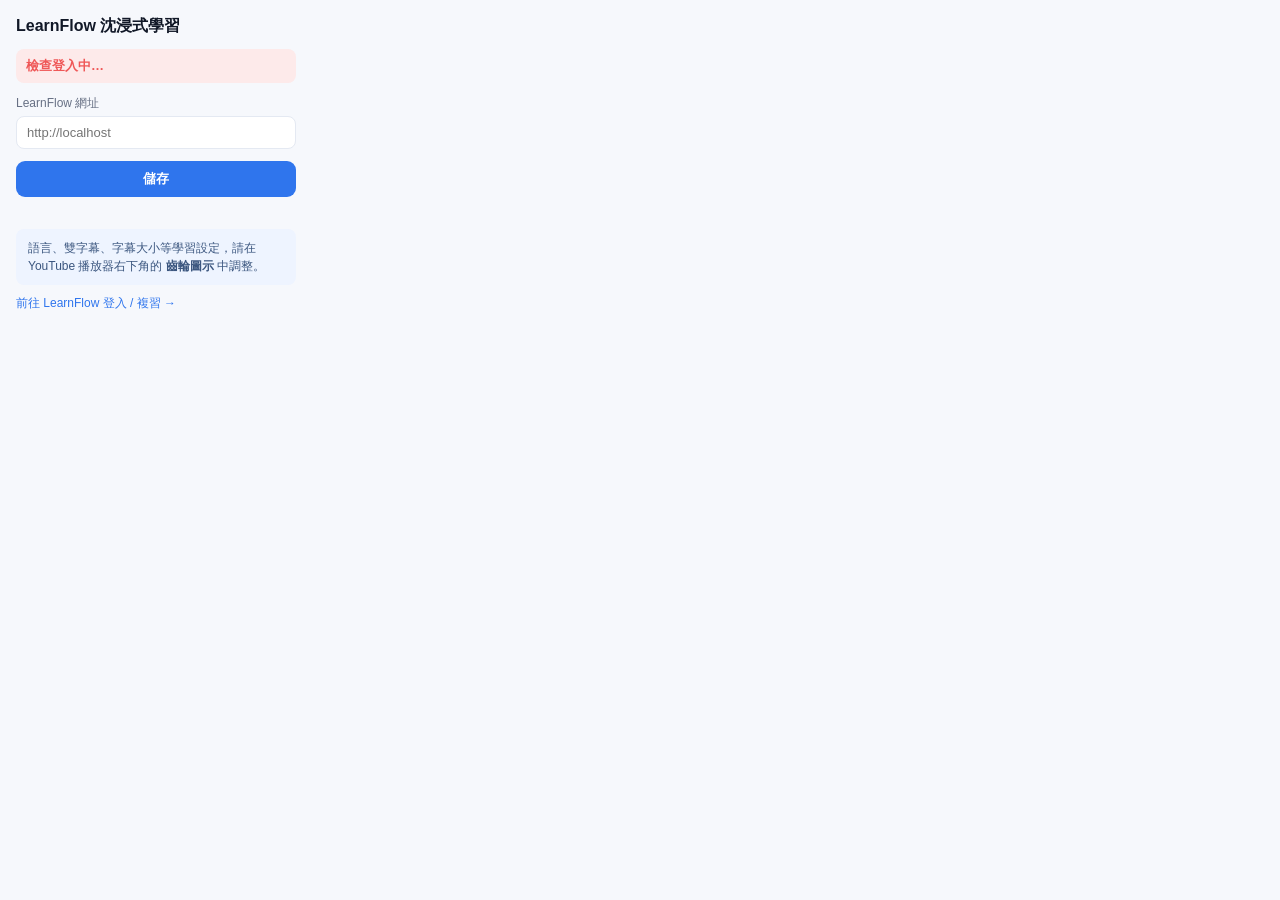
<file: app/extension/popup.html>
<!doctype html>
<html lang="zh-Hant">
  <head>
    <meta charset="utf-8" />
    <meta name="viewport" content="width=device-width, initial-scale=1" />
    <style>
      body {
        width: 280px;
        margin: 0;
        padding: 16px;
        font-family: -apple-system, BlinkMacSystemFont, "Segoe UI", Roboto, "Noto Sans TC", sans-serif;
        color: #111827;
        background: #f6f8fc;
      }
      h1 { font-size: 16px; margin: 0 0 12px; }
      label { display: block; font-size: 12px; color: #677084; margin: 10px 0 4px; }
      input, select {
        width: 100%;
        padding: 8px 10px;
        border: 1px solid #e4e9f2;
        border-radius: 8px;
        font-size: 13px;
        background: #fff;
        box-sizing: border-box;
      }
      .status {
        margin: 12px 0;
        padding: 8px 10px;
        border-radius: 8px;
        font-size: 13px;
        font-weight: 600;
      }
      .status.ok { background: #e7f7f1; color: #17b890; }
      .status.no { background: #fdeaea; color: #ef5757; }
      button {
        width: 100%;
        margin-top: 12px;
        padding: 9px;
        border: 0;
        border-radius: 9px;
        background: #2f75ed;
        color: #fff;
        font-weight: 600;
        font-size: 13px;
        cursor: pointer;
      }
      .link { display: inline-block; margin-top: 10px; font-size: 12px; color: #2f75ed; text-decoration: none; }
      .saved { font-size: 12px; color: #17b890; min-height: 14px; margin-top: 6px; }
      .hint {
        margin-top: 12px;
        padding: 10px 12px;
        border-radius: 8px;
        background: #eef4ff;
        color: #3b567f;
        font-size: 12px;
        line-height: 1.5;
      }
    </style>
  </head>
  <body>
    <h1>LearnFlow 沈浸式學習</h1>
    <div id="status" class="status no">檢查登入中…</div>

    <label for="apiBase">LearnFlow 網址</label>
    <input id="apiBase" type="text" placeholder="http://localhost" />

    <button id="save">儲存</button>
    <div id="saved" class="saved"></div>

    <div class="hint">
      語言、雙字幕、字幕大小等學習設定，請在 YouTube 播放器右下角的
      <strong>齒輪圖示</strong> 中調整。
    </div>

    <a id="openSite" class="link" href="#" target="_blank">前往 LearnFlow 登入 / 複習 →</a>

    <script src="popup.js"></script>
  </body>
</html>
</file>
